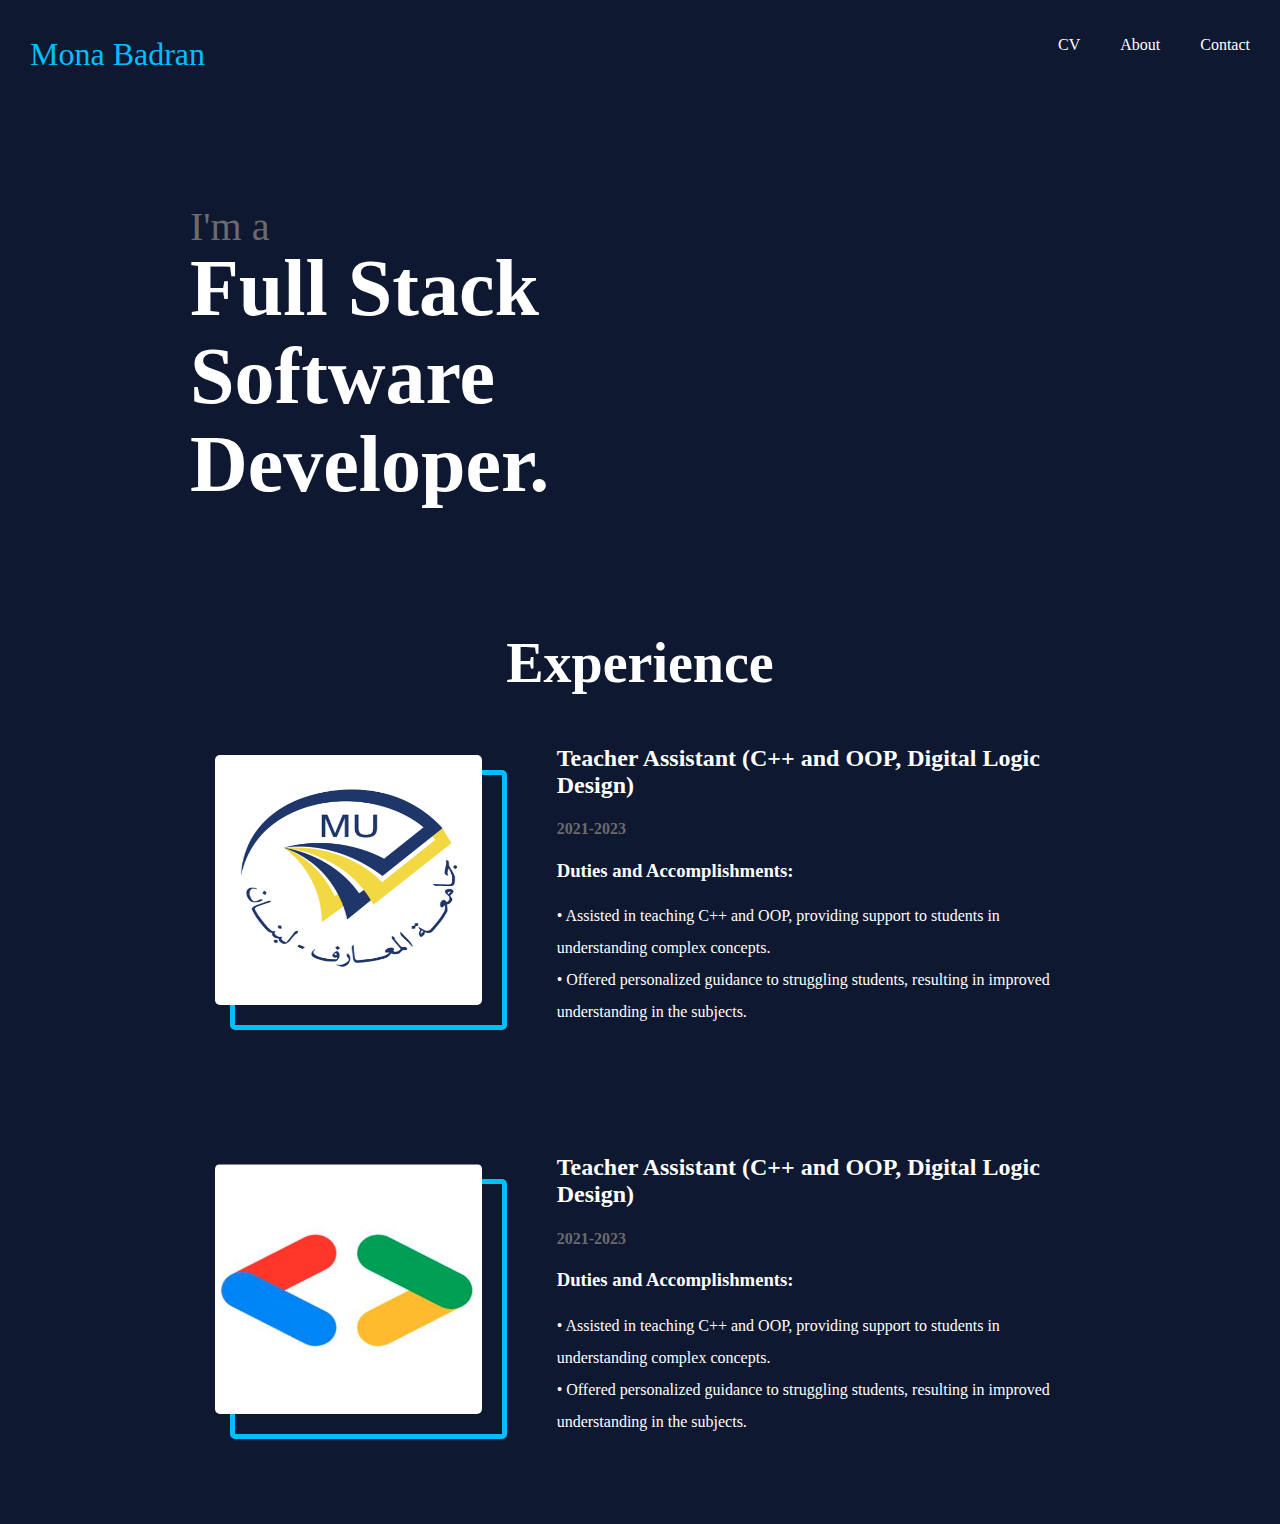
<file: index.html>
<!DOCTYPE html>
<html lang="en">
<head>
    <link rel="stylesheet" href="./base.css">
    <title>Mona Badran</title>
</head>
<body>
    <nav>
        <ul class="flex-container">
            <li><a href="index.html" class="Mona-Badran">Mona Badran</a></li>
            <li><a href="Mona Badran CV.pdf">CV</a></li>
            <li><a href="about.html">About</a></li>
            <li><a href="#contact">Contact</a></li>
        </ul>
    </nav>
    <div class="index-container">
        <p class="i-am">I'm a</p>
        <h1 class="softwar-dev">Full Stack<br>Software<br>Developer.</h1>
    </div>
    <div>
        <h1 style="color: white;text-align: center; margin-bottom: -40px; font-size: 3.5rem;">Experience</h1>
        <div class="experience1-container">
            <div class="image-container flex-container">
                <div class="frame"></div>
                <img src="mu-logo.png" alt="MonaBadran" width="200" height="250">
            </div>
            <div class="text-container">
                <h2>Teacher Assistant (C++ and OOP, Digital Logic Design)</h2>
                <h4>2021-2023</h4>
                <h3>Duties and Accomplishments:</h3>
                    <p>
                        • Assisted in teaching C++ and OOP, providing support to students in understanding complex concepts.<br>
                        • Offered personalized guidance to struggling students, resulting in improved understanding in the subjects. <br>
                    </p>
            </div>
        </div>

        <div class="experience2-container">
            <div class="image-container flex-container">
                <div class="frame"></div>
                <img src="gdsc-logo.png" alt="MonaBadran" width="200" height="250">
            </div>
            <div class="text-container">
                <h2>Teacher Assistant (C++ and OOP, Digital Logic Design)</h2>
                <h4>2021-2023</h4>
                <h3>Duties and Accomplishments:</h3>
                    <p>
                        • Assisted in teaching C++ and OOP, providing support to students in understanding complex concepts.<br>
                        • Offered personalized guidance to struggling students, resulting in improved understanding in the subjects. <br>
                    </p>
            </div>
        </div>
    </div>
</body>
</html>
</file>
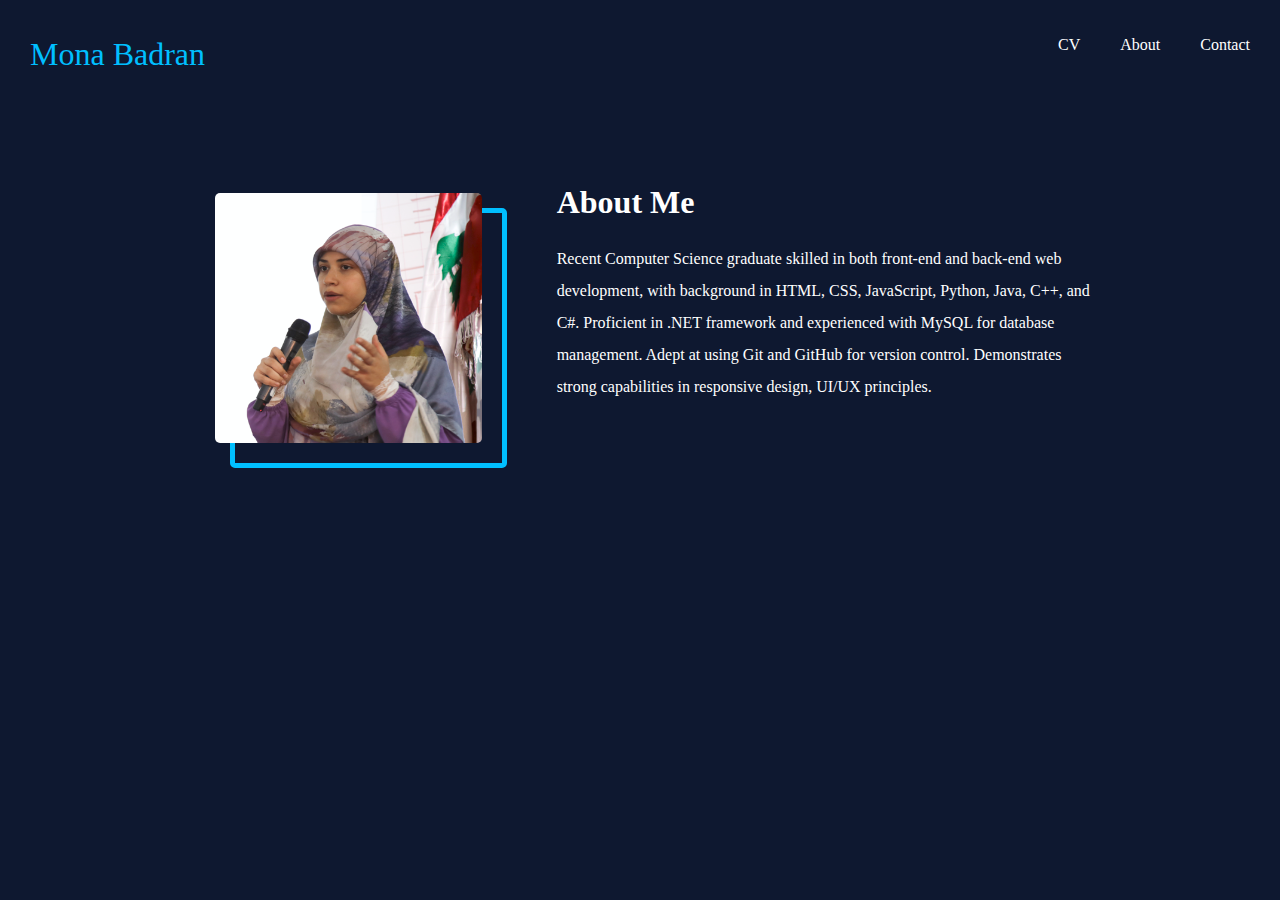
<file: about.html>
<!DOCTYPE html>
<html lang="en">
<head>
    <link rel="stylesheet" href="./base.css">
    <title>About Me</title>
</head>
<body>
    <nav>
        <ul class="flex-container">
            <li><a href="index.html" class="Mona-Badran">Mona Badran</a></li>
            <li><a href="Mona Badran CV.pdf">CV</a></li>
            <li><a href="about.html">About</a></li>
            <li><a href="#contact">Contact</a></li>
        </ul>
    </nav>
    <div class="about-container">
        <div class="image-container flex-container">
            <div class="frame"></div>
            <img src="profile-pic.png" alt="MonaBadran" width="200" height="250">
        </div>
        <div class="text-container">
            <h1>About Me</h1>
            <p>Recent Computer Science graduate skilled in both front-end and back-end web development, with background in
                HTML, CSS, JavaScript, Python, Java, C++, and C#. Proficient in .NET framework and experienced with MySQL for
                database management. Adept at using Git and GitHub for version control. Demonstrates strong capabilities in
                responsive design, UI/UX principles.
                </p>
        </div>
    </div>
</body>
</html>
</file>
<file: base.css>
.flex-container > li {
  margin: 20px;
  display: inline;
}
body{
  background-color: #0e1830;
  margin: 10px;

}
.flex-container {
  display: flex;
  list-style: none;
  padding: 0;
}
.flex-container li:first-child {
  margin-right: auto;
}
a{
  color: #ffffff;
  text-decoration: none;
  font-size: medium;
}.Mona-Badran{
  color: #00bfff;
  text-decoration: none;
  font-size: xx-large;
  left: 10px; 

}
.about-container {
  display: flex;
  justify-content: flex-start;
  align-items: flex-start;
  padding: 20px;
  max-width: 900px;
  margin: 50px auto;
}

/* helped by chat gpt fixing the image over the empty frame and in few of the flex boxes 
(still trying to understand flex box in css) but I didn't copy any code */
.image-container {
  position: relative;
  display: inline-block;
  top: 30px;
  left: 25px; 
  margin-right: 20px;
  width: 30%;
}
.image-container img {
  width: 100%;
  display: block;
  border-radius: 5px; 
  position: relative;
}
.frame {
  position: absolute;
  top: 15px; 
  left: 15px; 
  width: 100%;
  height: 100%;
  border: 5px solid #00bfff;
  border-radius: 5px; 
}
.text-container {
  width: 60%;
  padding-left: 80px;
}

.text-container h1 {
  font-size: 32px;
  color: #ffffff;
}

.text-container p {
  line-height: 2;
  color: #ffffff;
}

.index-container {
  margin: 50px auto;
  text-align: left;
  justify-content: flex-start;
  align-items: flex-start;
  padding: 20px; 
  max-width: 900px;
}
.i-am{
  font-size: 2.5rem;
  color: #6c6a6c; 
margin-bottom: -60px;
}
.softwar-dev{
  font-size: 5rem;
  line-height: 1.1;
  color: #ffffff; 
}
.experience1-container{
  display: flex;
  justify-content: flex-start;
  align-items: flex-start;
  padding: 20px;
  max-width: 900px;
  margin: 50px auto;
}
.experience1-container h2{
  color: #ffffff; 
}
.experience1-container h3{
  color: #ffffff; 
}
.experience1-container h4{
  color: #6c6a6c; 
}
.experience2-container{
  display: flex;
  justify-content: flex-start;
  align-items: flex-start;
  padding: 20px;
  max-width: 900px;
  margin: 50px auto;
}
.experience2-container h2{
  color: #ffffff; 
}
.experience2-container h3{
  color: #ffffff; 
}
.experience2-container h4{
  color: #6c6a6c; 
}
</file>
